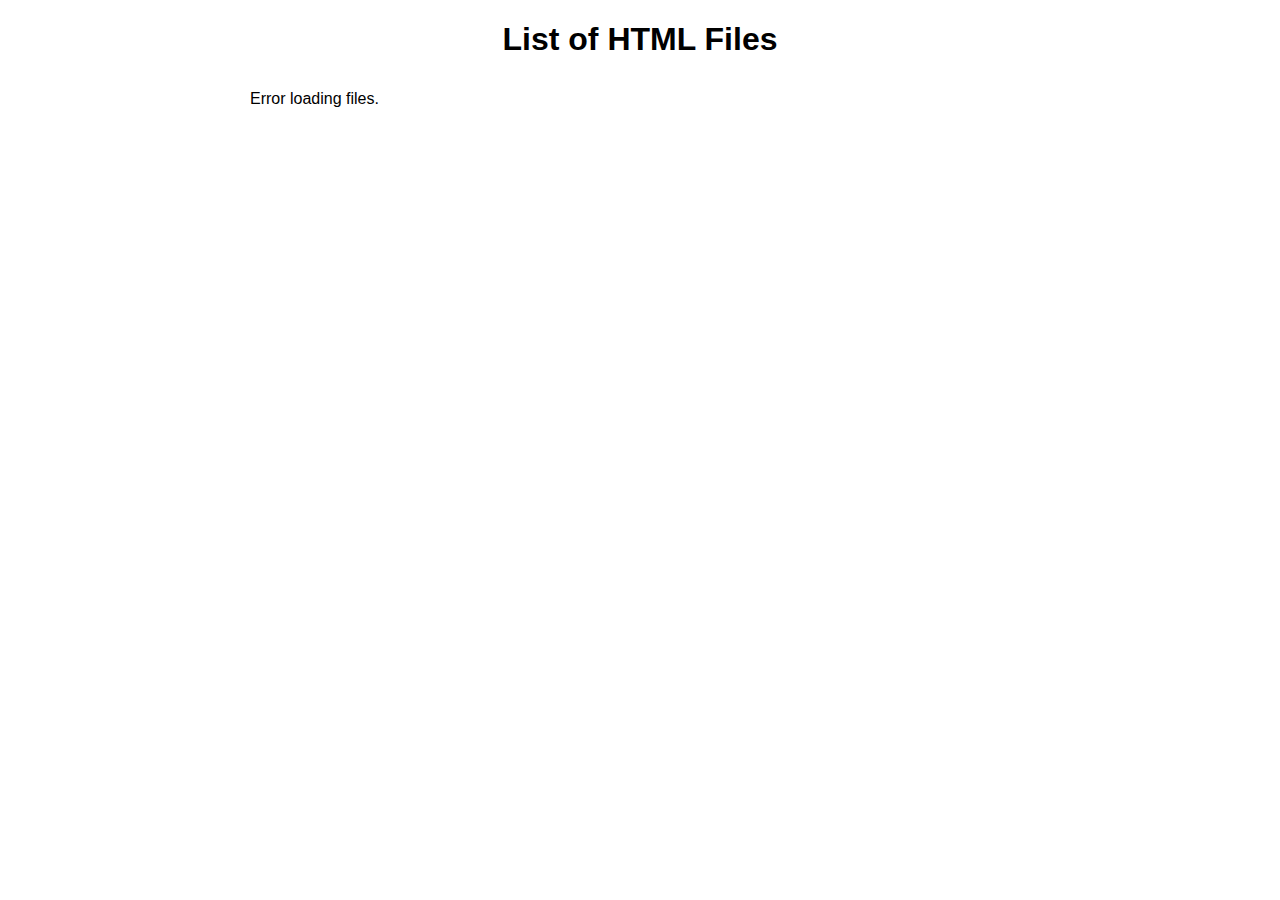
<file: get-files/index.html>
<!DOCTYPE html>
<html lang="en">
<head>
  <meta charset="UTF-8">
  <meta name="viewport" content="width=device-width, initial-scale=1.0">
  <title>HTML Files List</title>
  <style>
    body {
      font-family: Arial, sans-serif;
      max-width: 800px;
      margin: 20px auto;
      padding: 0 20px;
    }
    h1 {
      text-align: center;
    }
    ul {
      list-style-type: none;
      padding: 0;
    }
    li {
      padding: 10px;
      border-bottom: 1px solid #ccc;
    }
    li:last-child {
      border-bottom: none;
    }
  </style>
</head>
<body>
  <h1>List of HTML Files</h1>
  <ul id="fileList"></ul>

  <script>
    async function fetchHtmlFiles() {
      try {
        const response = await fetch('/get-files');
        if (!response.ok) throw new Error('Failed to fetch files');
        const files = await response.json();
        
        const fileList = document.getElementById('fileList');
        if (files.length === 0) {
          fileList.innerHTML = '<li>No .html files found in the folder.</li>';
          return;
        }
        
        files.forEach(file => {
          const li = document.createElement('li');
          li.textContent = file;
          fileList.appendChild(li);
        });
      } catch (error) {
        console.error('Error:', error);
        document.getElementById('fileList').innerHTML = '<li>Error loading files.</li>';
      }
    }

    // Fetch files when the page loads
    window.onload = fetchHtmlFiles;
  </script>
</body>
</html>
</file>
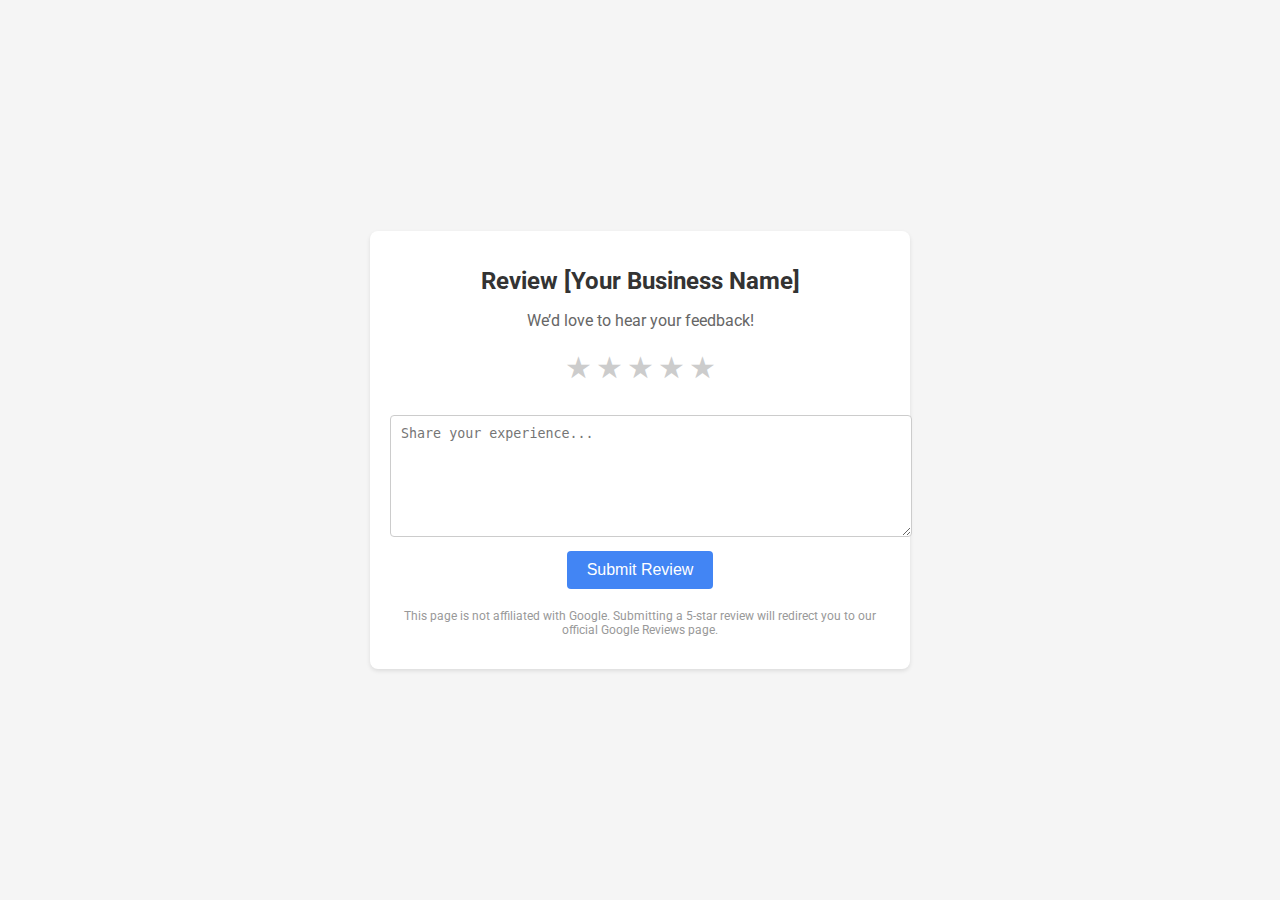
<file: google/index.html>
<!DOCTYPE html>
<html lang="en">
<head>
    <meta charset="UTF-8">
    <meta name="viewport" content="width=device-width, initial-scale=1.0">
    <title>Leave a Review</title>
    <link rel="stylesheet" href="styles.css">
    <link href="https://fonts.googleapis.com/css2?family=Roboto:wght@400;500;700&display=swap" rel="stylesheet">
</head>
<body>
    <div class="container">
        <h1>Review [Your Business Name]</h1>
        <p>We’d love to hear your feedback!</p>
        <div class="star-rating">
            <span class="star" data-value="1">&#9733;</span>
            <span class="star" data-value="2">&#9733;</span>
            <span class="star" data-value="3">&#9733;</span>
            <span class="star" data-value="4">&#9733;</span>
            <span class="star" data-value="5">&#9733;</span>
        </div>
        <textarea id="review-text" placeholder="Share your experience..."></textarea>
        <button id="submit-review">Submit Review</button>
        <p class="disclaimer">This page is not affiliated with Google. Submitting a 5-star review will redirect you to our official Google Reviews page.</p>
    </div>
    <script src="script.js"></script>
</body>
</html>
</file>
<file: google/styles.css>
body {
    font-family: 'Roboto', sans-serif;
    display: flex;
    justify-content: center;
    align-items: center;
    height: 100vh;
    margin: 0;
    background-color: #f5f5f5;
}

.container {
    background-color: white;
    padding: 20px;
    border-radius: 8px;
    box-shadow: 0 2px 4px rgba(0, 0, 0, 0.1);
    text-align: center;
    max-width: 500px;
    width: 100%;
}

h1 {
    font-size: 24px;
    color: #333;
}

p {
    color: #666;
}

.star-rating {
    margin: 20px 0;
}

.star {
    font-size: 30px;
    color: #ccc;
    cursor: pointer;
    transition: color 0.2s;
}

.star.selected, .star:hover, .star:hover ~ .star {
    color: #f4c20d;
}

textarea {
    width: 100%;
    height: 100px;
    margin: 10px 0;
    padding: 10px;
    border: 1px solid #ccc;
    border-radius: 4px;
    resize: vertical;
}

button {
    background-color: #4285f4;
    color: white;
    padding: 10px 20px;
    border: none;
    border-radius: 4px;
    cursor: pointer;
    font-size: 16px;
}

button:hover {
    background-color: #357ae8;
}

.disclaimer {
    font-size: 12px;
    color: #999;
    margin-top: 20px;
}
</file>
